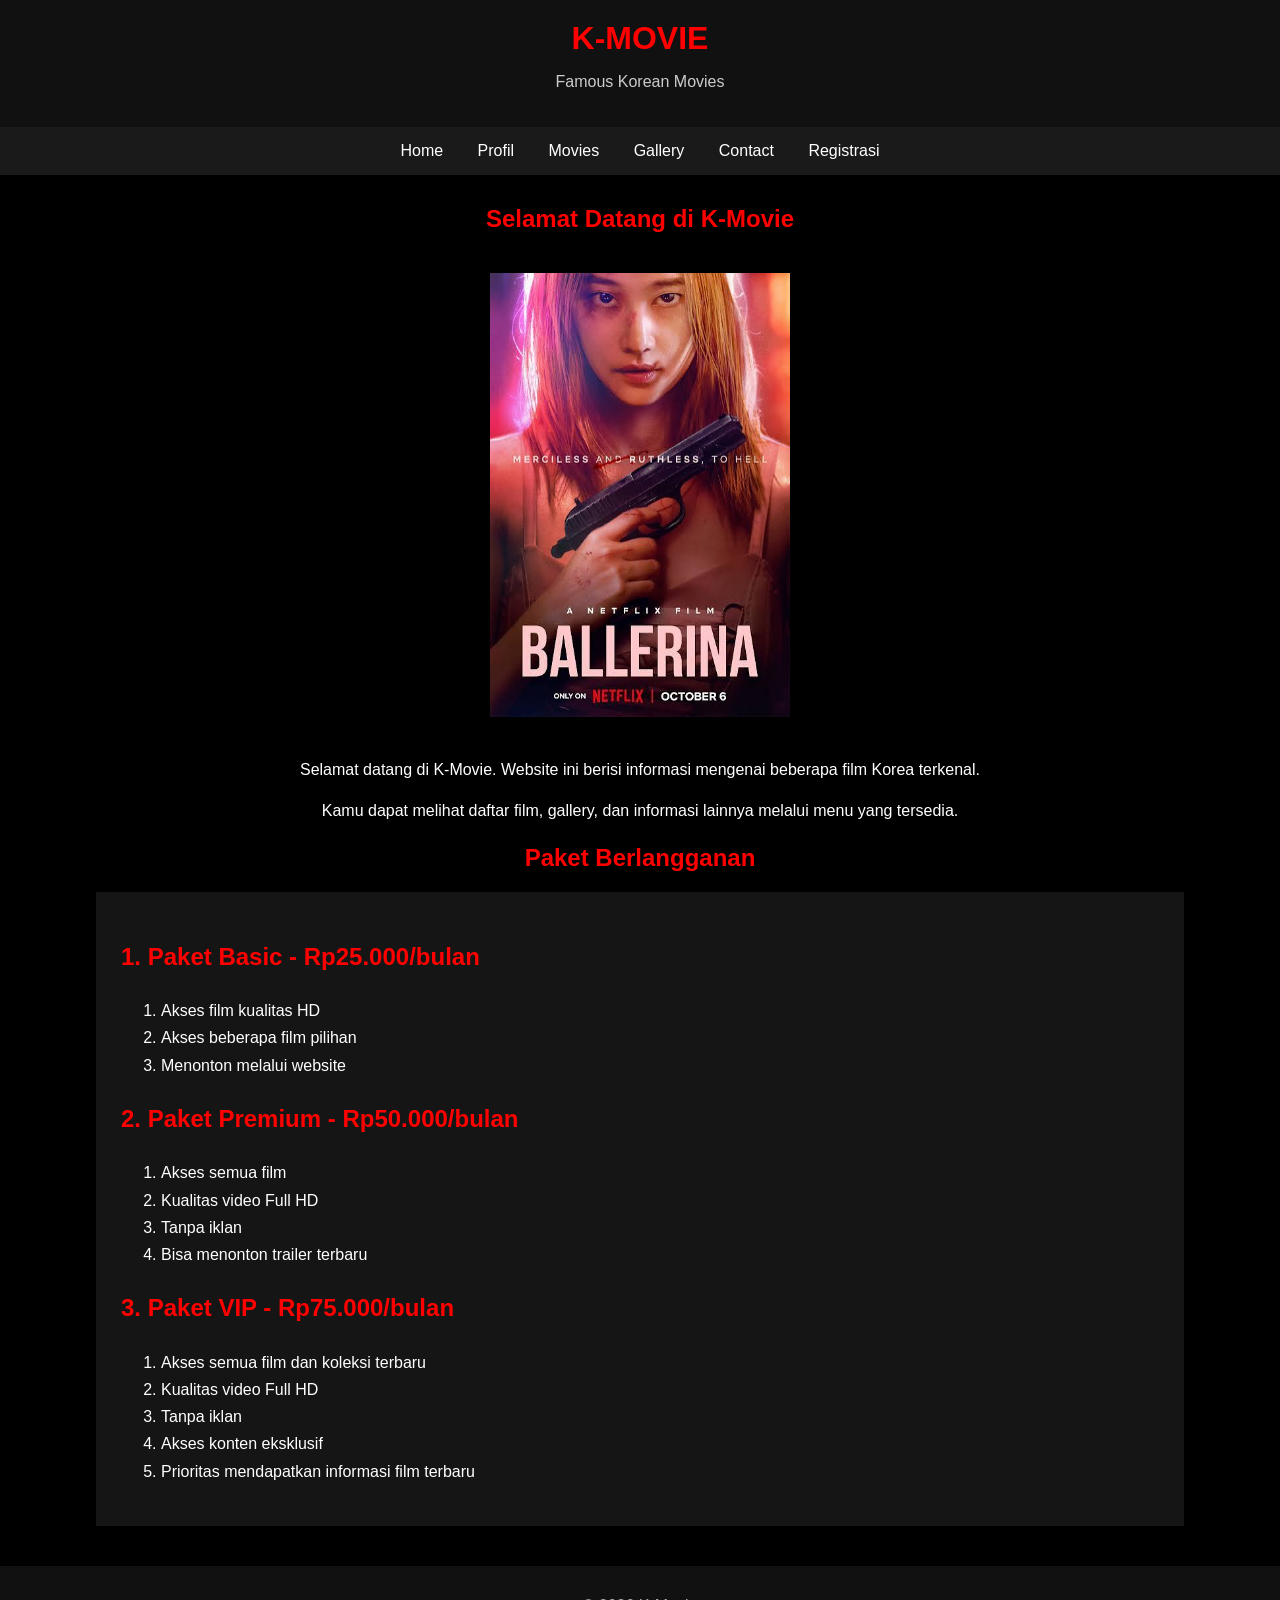
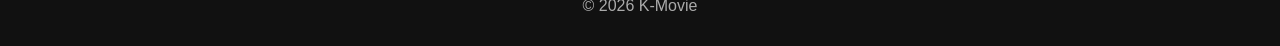
<file: index.html>
<!DOCTYPE html>
<html lang="id">

<head>
    <meta charset="UTF-8">
    <title>K-Movie - Home</title>
    <link rel="stylesheet" href="style.css">
    <link rel="icon" type="image/x-icon" href="logo-film.jpg">
</head>

<body>

    <header>
        <h1>K-MOVIE</h1>
        <p>Famous Korean Movies</p>
    </header>

    <nav>
        <a href="index.html">Home</a>
        <a href="profil.html">Profil</a>
        <a href="movies.html">Movies</a>
        <a href="gallery.html">Gallery</a>
        <a href="kontak.html">Contact</a>
        <a href="registrasi.html">Registrasi</a>
    </nav>

    <div class="container">

        <div class="home">

            <h2 class="judul">Selamat Datang di K-Movie</h2>

            <img src="ballerina.jpeg" alt="Korean Movie">

            <p>
                Selamat datang di K-Movie.
                Website ini berisi informasi mengenai
                beberapa film Korea terkenal.
            </p>

            <p>
                Kamu dapat melihat daftar film, gallery,
                dan informasi lainnya melalui menu yang tersedia.
            </p>

            

        </div>
        <h2 class="judul">Paket Berlangganan</h2>

        <div class="profil">

            <h2>1. Paket Basic - Rp25.000/bulan</h2>

            <ol>
                <li>Akses film kualitas HD</li>
                <li>Akses beberapa film pilihan</li>
                <li>Menonton melalui website</li>
            </ol>

            <h2>2. Paket Premium - Rp50.000/bulan</h2>

            <ol>
                <li>Akses semua film</li>
                <li>Kualitas video Full HD</li>
                <li>Tanpa iklan</li>
                <li>Bisa menonton trailer terbaru</li>
            </ol>

            <h2>3. Paket VIP - Rp75.000/bulan</h2>

            <ol>
                <li>Akses semua film dan koleksi terbaru</li>
                <li>Kualitas video Full HD</li>
                <li>Tanpa iklan</li>
                <li>Akses konten eksklusif</li>
                <li>Prioritas mendapatkan informasi film terbaru</li>
            </ol>

        </div>

    </div>

    <footer>
        <p>© 2026 K-Movie</p>
    </footer>

</body>

</html>
</file>
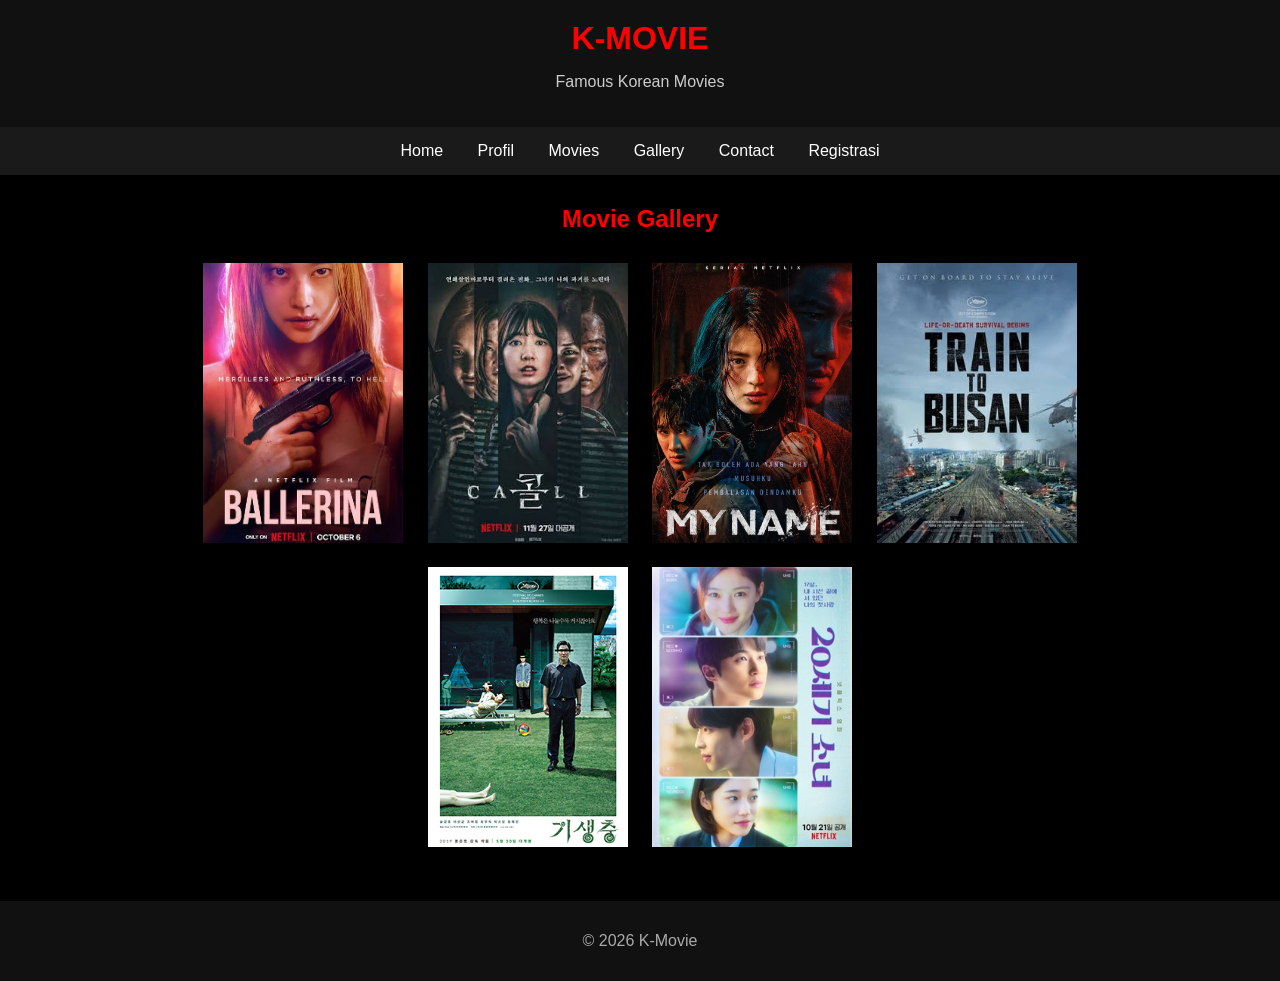
<file: gallery.html>
<!DOCTYPE html>
<html lang="id">

<head>
    <meta charset="UTF-8">
    <title>K-Movie - Gallery</title>
    <link rel="stylesheet" href="style.css">
    <link rel="icon" type="image/x-icon" href="logo-film.jpg">
</head>

<body>

    <header>
        <h1>K-MOVIE</h1>
        <p>Famous Korean Movies</p>
    </header>

    <nav>
        <a href="index.html">Home</a>
        <a href="profil.html">Profil</a>
        <a href="movies.html">Movies</a>
        <a href="gallery.html">Gallery</a>
        <a href="kontak.html">Contact</a>
        <a href="registrasi.html">Registrasi</a>
    </nav>

    <div class="container">

        <h2 class="judul">Movie Gallery</h2>

        <div class="gallery">

            <img src="ballerina.jpeg" alt="Ballerina">

            <img src="the call.jpeg" alt="The Call">

            <img src="Myname.jpg" alt="My Name">

            <img src="traintobusan.jpeg" alt="Train to Busan">

            <img src="Parasite.png" alt="Parasite">

            <img src="20th_Century_Girl.jpg" alt="20th Century Girl">

        </div>

    </div>

    <footer>
        <p>© 2026 K-Movie</p>
    </footer>

</body>

</html>
</file>
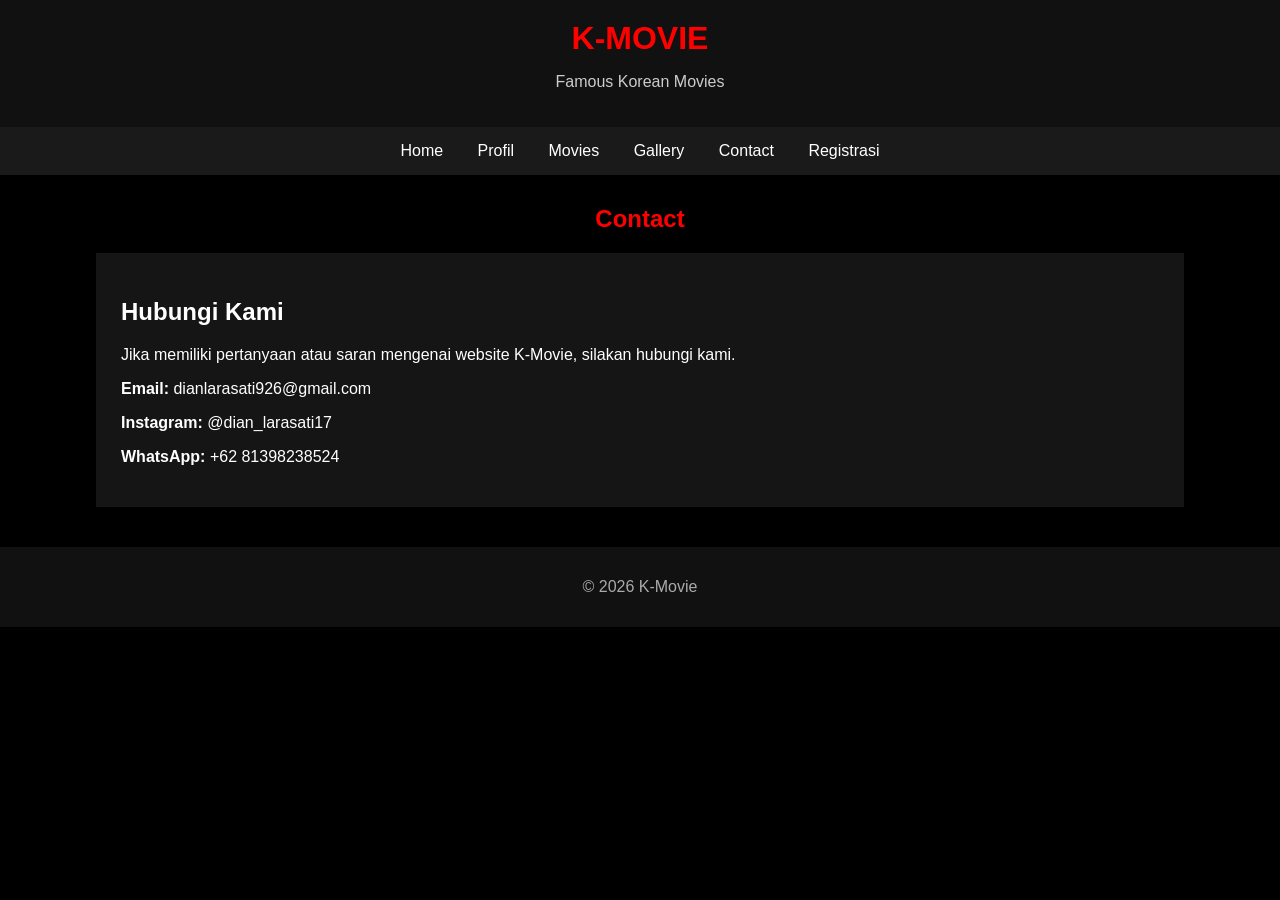
<file: kontak.html>
<!DOCTYPE html>
<html lang="id">

<head>
    <meta charset="UTF-8">
    <title>K-Movie - Contact</title>
    <link rel="stylesheet" href="style.css">
    <link rel="icon" type="image/x-icon" href="logo.jpg">
</head>

<body>

    <header>
        <h1>K-MOVIE</h1>
        <p>Famous Korean Movies</p>
    </header>

    <nav>
        <a href="index.html">Home</a>
        <a href="profil.html">Profil</a>
        <a href="movies.html">Movies</a>
        <a href="gallery.html">Gallery</a>
        <a href="kontak.html">Contact</a>
        <a href="registrasi.html">Registrasi</a>
    </nav>

    <div class="container">

        <h2 class="judul">Contact</h2>

        <div class="kontak">

            <h2>Hubungi Kami</h2>

            <p>
                Jika memiliki pertanyaan atau saran mengenai
                website K-Movie, silakan hubungi kami.
            </p>

            <p><b>Email:</b> dianlarasati926@gmail.com</p>

            <p><b>Instagram:</b> @dian_larasati17</p>

            <p><b>WhatsApp:</b> +62 81398238524</p>

        </div>

    </div>

    <footer>
        <p>© 2026 K-Movie</p>
    </footer>

</body>

</html>
</file>
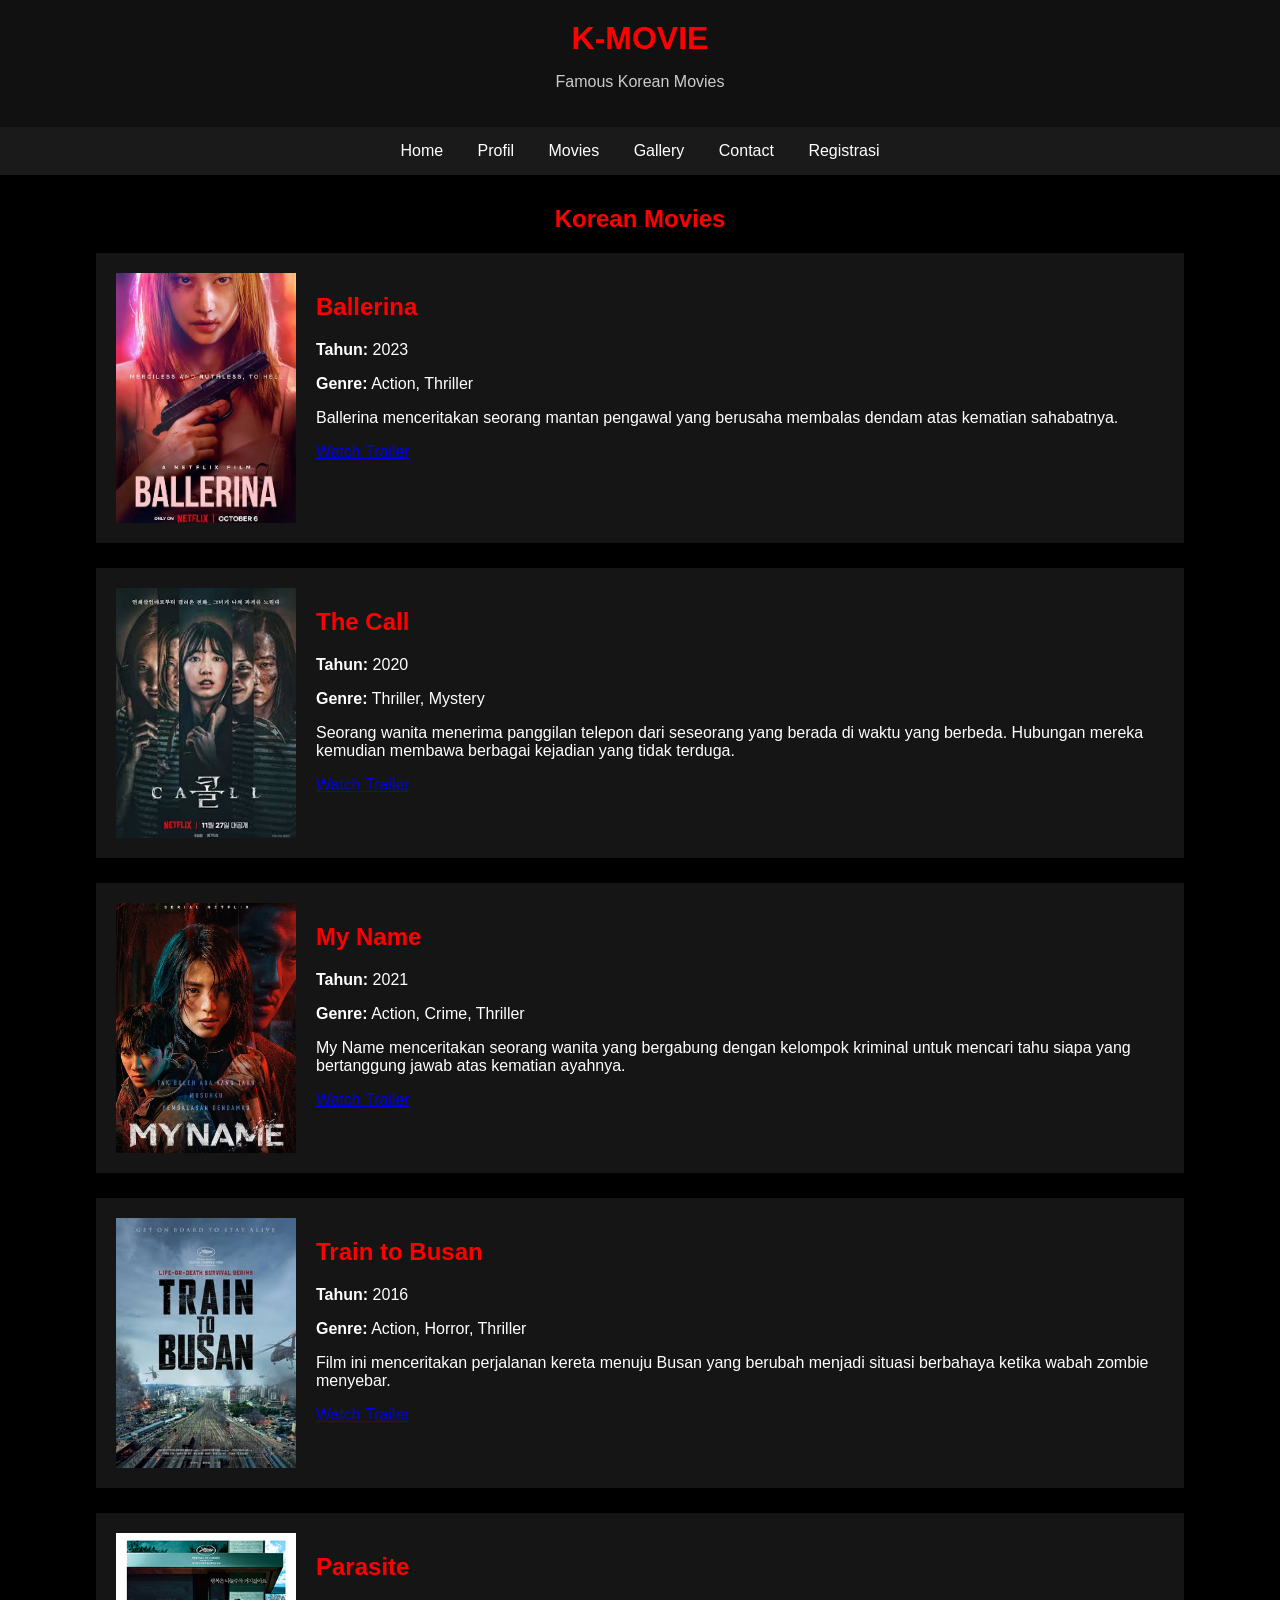
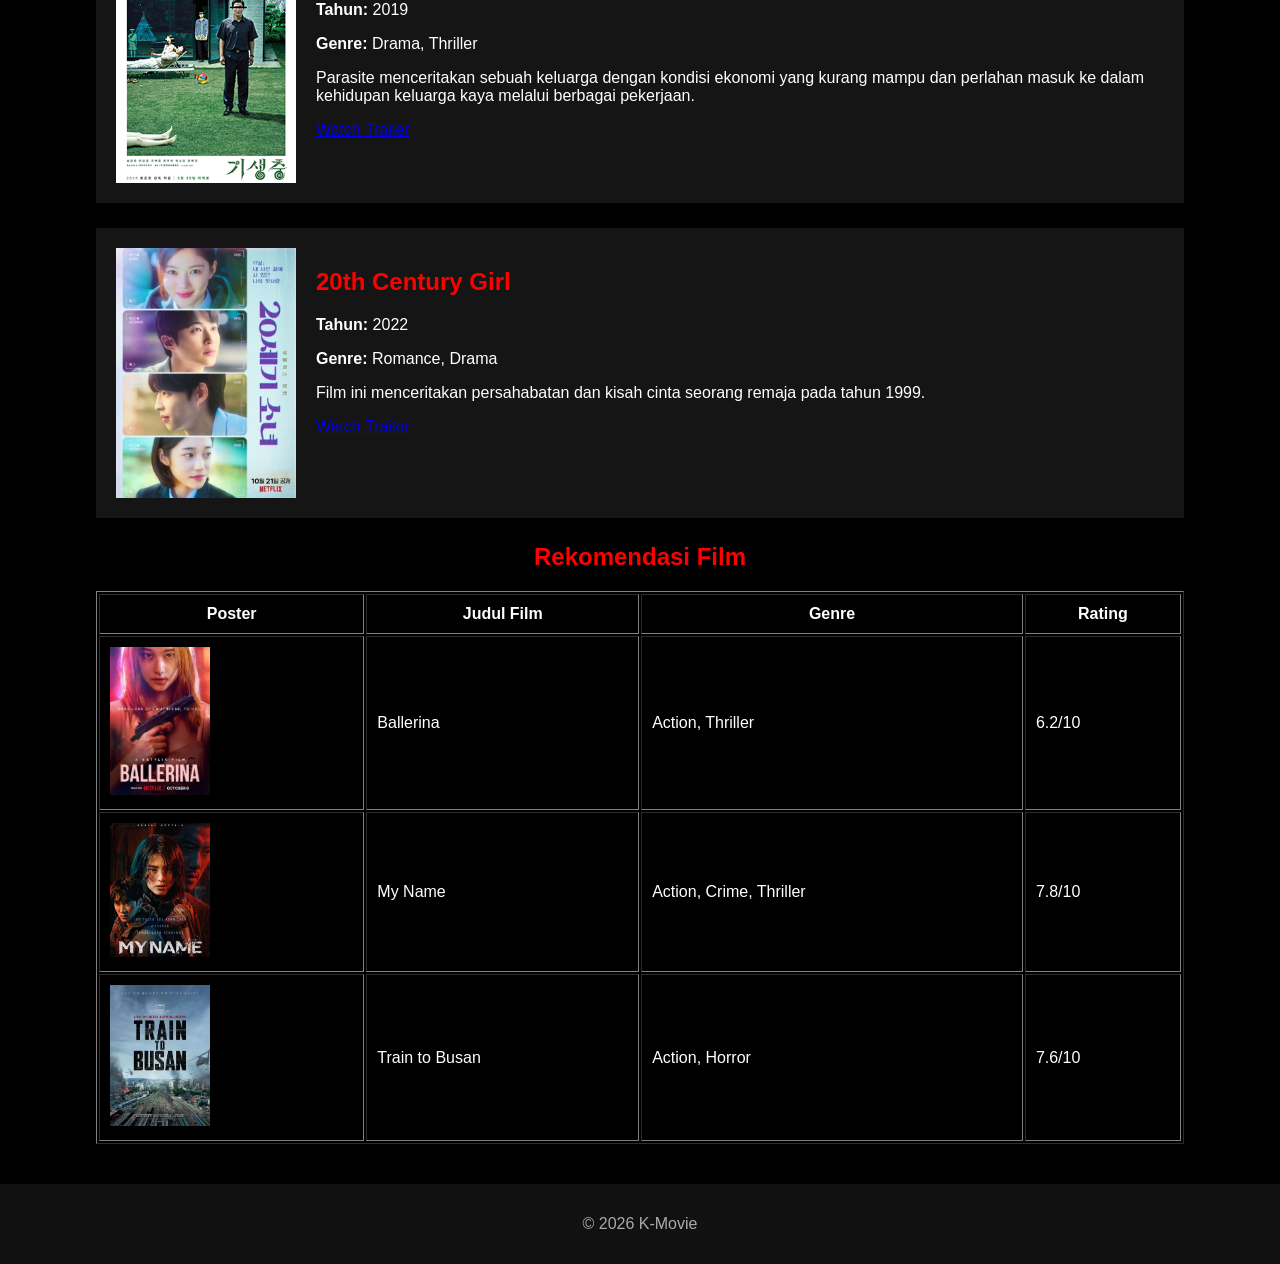
<file: movies.html>
<!DOCTYPE html>
<html lang="id">

<head>
    <meta charset="UTF-8">
    <title>K-Movie - Movies</title>
    <link rel="stylesheet" href="style.css">
    <link rel="icon" type="image/x-icon" href="logo-film.jpg">
</head>

<body>

    <header>
        <h1>K-MOVIE</h1>
        <p>Famous Korean Movies</p>
    </header>

    <nav>
        <a href="index.html">Home</a>
        <a href="profil.html">Profil</a>
        <a href="movies.html">Movies</a>
        <a href="gallery.html">Gallery</a>
        <a href="kontak.html">Contact</a>
        <a href="registrasi.html">Registrasi</a>
    </nav>

    <div class="container">

        <h2 class="judul">Korean Movies</h2>

        <!-- Ballerina -->
        <div class="movie">

            <img src="ballerina.jpeg" alt="Ballerina">

            <h2>Ballerina</h2>

            <p><b>Tahun:</b> 2023</p>
            <p><b>Genre:</b> Action, Thriller</p>

            <p>
                Ballerina menceritakan seorang mantan pengawal yang
                berusaha membalas dendam atas kematian sahabatnya.
            </p>
            <p>
                <a href="ballerina_trailer.mp4" target="_blank">Watch Trailer</a>
            </p>

        </div>

        <!-- The Call -->
        <div class="movie">

            <img src="the call.jpeg" alt="The Call">

            <h2>The Call</h2>

            <p><b>Tahun:</b> 2020</p>
            <p><b>Genre:</b> Thriller, Mystery</p>

            <p>
                Seorang wanita menerima panggilan telepon dari
                seseorang yang berada di waktu yang berbeda.
                Hubungan mereka kemudian membawa berbagai kejadian
                yang tidak terduga.
            </p>
            <p>
                <a href="thecall_trailer.mp4" target="_blank">Watch Trailer</a>
            </p>

        </div>

        <!-- My Name -->
        <div class="movie">

            <img src="Myname.jpg" alt="My Name">

            <h2>My Name</h2>

            <p><b>Tahun:</b> 2021</p>
            <p><b>Genre:</b> Action, Crime, Thriller</p>

            <p>
                My Name menceritakan seorang wanita yang bergabung
                dengan kelompok kriminal untuk mencari tahu siapa
                yang bertanggung jawab atas kematian ayahnya.
            </p>
            <p>
                <a href="myname_trailer.mp4" target="_blank">Watch Trailer</a>
            </p>

        </div>

        <!-- Train to Busan -->
        <div class="movie">

            <img src="traintobusan.jpeg" alt="Train to Busan">

            <h2>Train to Busan</h2>

            <p><b>Tahun:</b> 2016</p>
            <p><b>Genre:</b> Action, Horror, Thriller</p>

            <p>
                Film ini menceritakan perjalanan kereta menuju Busan
                yang berubah menjadi situasi berbahaya ketika wabah
                zombie menyebar.
            </p>
            <p>
                <a href="traintobusan_trailer.mp4" target="_blank">Watch Trailer</a>
            </p>

        </div>

        <!-- Parasite -->
        <div class="movie">

            <img src="Parasite.png" alt="Parasite">

            <h2>Parasite</h2>

            <p><b>Tahun:</b> 2019</p>
            <p><b>Genre:</b> Drama, Thriller</p>

            <p>
                Parasite menceritakan sebuah keluarga dengan kondisi
                ekonomi yang kurang mampu dan perlahan masuk ke dalam
                kehidupan keluarga kaya melalui berbagai pekerjaan.
            </p>
            <p>
                <a href="parasite_trailer.mp4" target="_blank">Watch Trailer</a>
            </p>

        </div>

        <!-- 20th Century Girl -->
        <div class="movie">

            <img src="20th_Century_Girl.jpg" alt="20th Century Girl">

            <h2>20th Century Girl</h2>

            <p><b>Tahun:</b> 2022</p>
            <p><b>Genre:</b> Romance, Drama</p>

            <p>
                Film ini menceritakan persahabatan dan kisah cinta
                seorang remaja pada tahun 1999.
            </p>
            <p>
                <a href="20thcenturygirl_trailer.mp4" target="_blank">Watch Trailer</a>
            </p>

        </div>

        <h2 class="judul">Rekomendasi Film</h2>
        
        <table border="1" width="100%" cellpadding="10">
            <tr>
                <th>Poster</th>
                <th>Judul Film</th>
                <th>Genre</th>
                <th>Rating</th>
            </tr>

            <tr>
                <td>
                    <img src="ballerina.jpeg" width="100">
                </td>
                <td>Ballerina</td>
                <td>Action, Thriller</td>
                <td>6.2/10</td>
            </tr>

            <tr>
                <td>
                    <img src="Myname.jpg" width="100">
                </td>
                <td>My Name</td>
                <td>Action, Crime, Thriller</td>
                <td>7.8/10</td>
            </tr>

            <tr>
                <td>
                    <img src="traintobusan.jpeg" width="100">
                </td>
                <td>Train to Busan</td>
                <td>Action, Horror</td>
                <td>7.6/10</td>
            </tr>

        </table>

    </div>

    <footer>
        <p>© 2026 K-Movie</p>
    </footer>

</body>

</html>
</file>
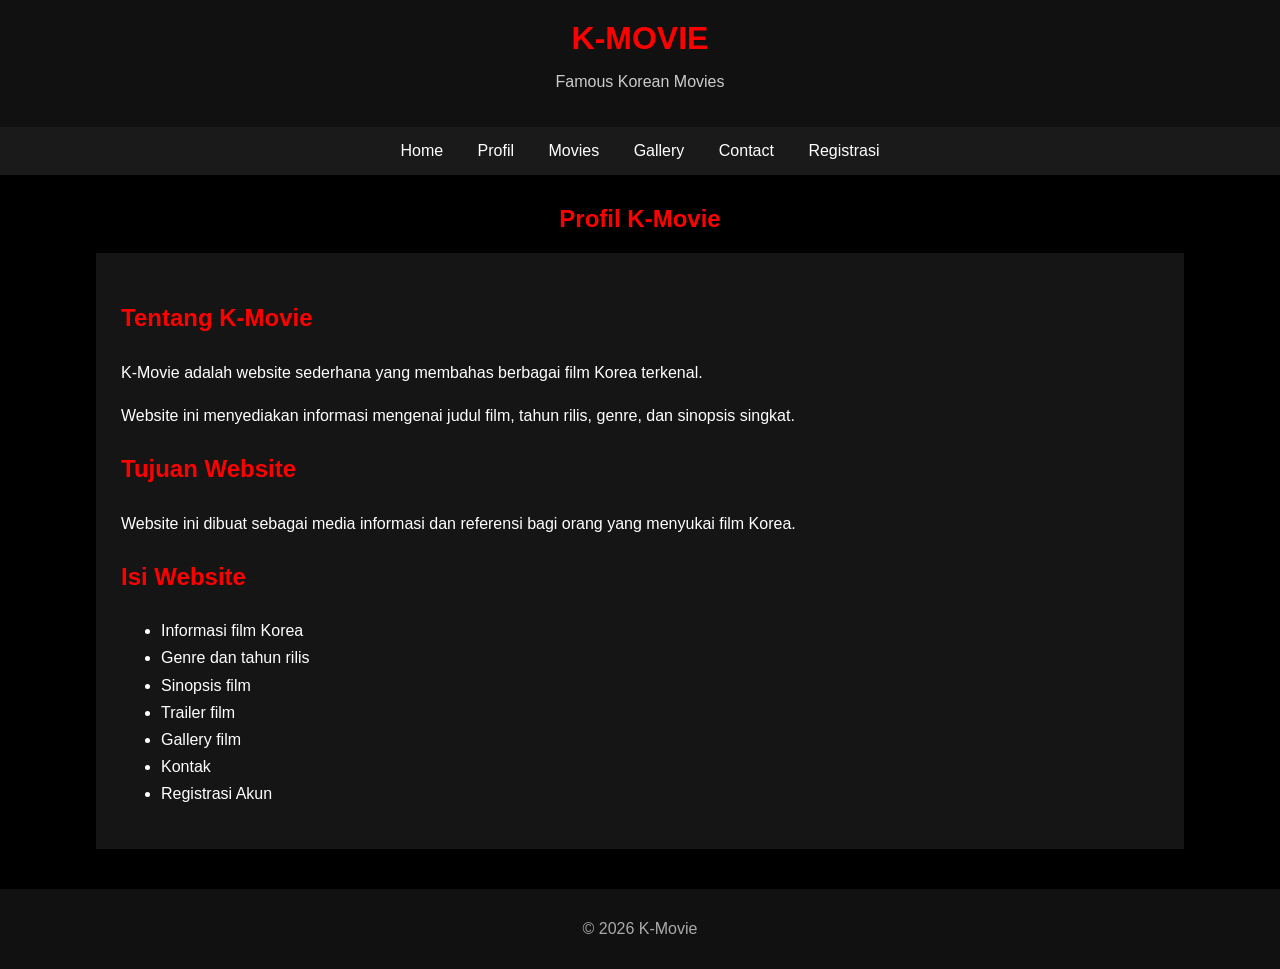
<file: profil.html>
<!DOCTYPE html>
<html lang="id">

<head>
    <meta charset="UTF-8">
    <title>K-Movie - Profil</title>
    <link rel="stylesheet" href="style.css">
    <link rel="icon" type="image/x-icon" href="logo-film.jpg">
</head>

<body>

    <header>
        <h1>K-MOVIE</h1>
        <p>Famous Korean Movies</p>
    </header>

    <nav>
        <a href="index.html">Home</a>
        <a href="profil.html">Profil</a>
        <a href="movies.html">Movies</a>
        <a href="gallery.html">Gallery</a>
        <a href="kontak.html">Contact</a>
        <a href="registrasi.html">Registrasi</a>
    </nav>

    <div class="container">

        <h2 class="judul">Profil K-Movie</h2>

        <div class="profil">

            <h2>Tentang K-Movie</h2>

            <p>
                K-Movie adalah website sederhana yang membahas
                berbagai film Korea terkenal.
            </p>

            <p>
                Website ini menyediakan informasi mengenai judul film,
                tahun rilis, genre, dan sinopsis singkat.
            </p>

            <h2>Tujuan Website</h2>

            <p>
                Website ini dibuat sebagai media informasi dan
                referensi bagi orang yang menyukai film Korea.
            </p>

            <h2>Isi Website</h2>

            <ul>
                <li>Informasi film Korea</li>
                <li>Genre dan tahun rilis</li>
                <li>Sinopsis film</li>
                <li>Trailer film</li>
                <li>Gallery film</li>
                <li>Kontak</li>
                <li>Registrasi Akun</li>
            </ul>

        </div>

    </div>

    <footer>
        <p>© 2026 K-Movie</p>
    </footer>

</body>

</html>
</file>
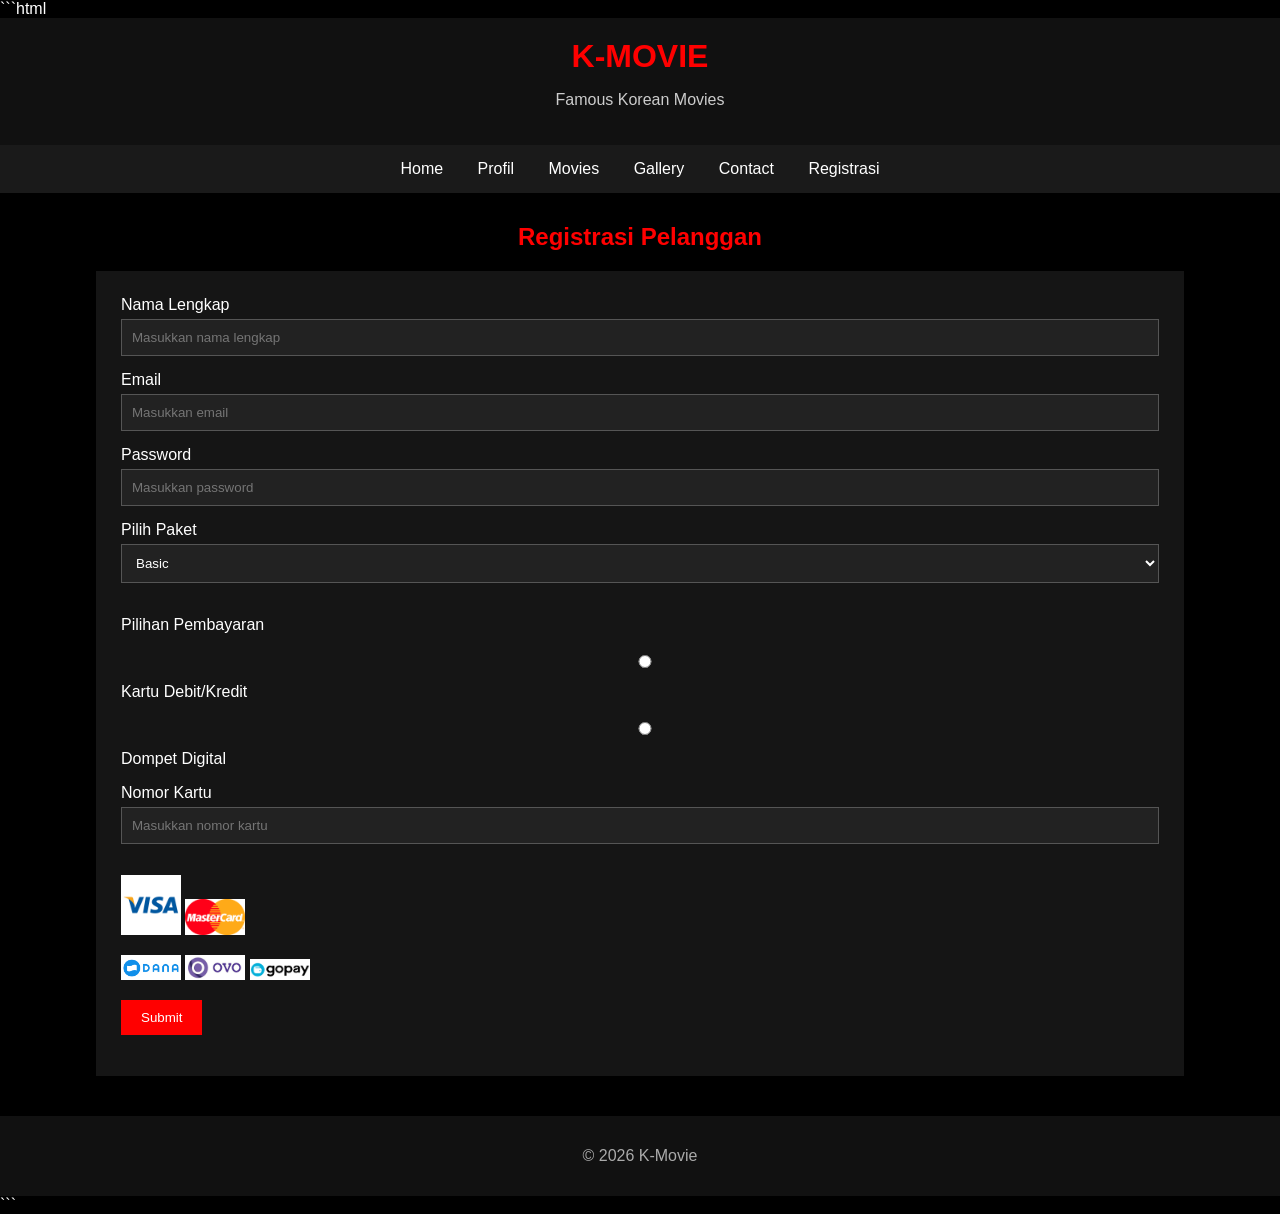
<file: registrasi.html>
```html
<!DOCTYPE html>
<html lang="id">

<head>
    <meta charset="UTF-8">
    <title>K-Movie - Registrasi</title>
    <link rel="stylesheet" href="style.css">
    <link rel="icon" type="image/x-icon" href="logo-film.jpg">
</head>

<body>

    <header>
        <h1>K-MOVIE</h1>
        <p>Famous Korean Movies</p>
    </header>

    <nav>
        <a href="index.html">Home</a>
        <a href="profil.html">Profil</a>
        <a href="movies.html">Movies</a>
        <a href="gallery.html">Gallery</a>
        <a href="kontak.html">Contact</a>
        <a href="registrasi.html">Registrasi</a>
    </nav>

    <div class="container">

        <h2 class="judul">Registrasi Pelanggan</h2>

        <div class="kontak">

            <form>

                <label>Nama Lengkap</label>
                <input type="text" name="nama" placeholder="Masukkan nama lengkap">

                <label>Email</label>
                <input type="email" name="email" placeholder="Masukkan email">

                <label>Password</label>
                <input type="password" name="password" placeholder="Masukkan password">

                <label>Pilih Paket</label>
                <select name="paket">
                    <option>Basic</option>
                    <option>Premium</option>
                    <option>VIP</option>
                </select>

                <br><br>

                <label>Pilihan Pembayaran</label>

                <p>
                    <input type="radio" name="pembayaran" value="kartu">
                    Kartu Debit/Kredit
                </p>

                <p>
                    <input type="radio" name="pembayaran" value="dompet">
                    Dompet Digital
                </p>

                <label>Nomor Kartu</label>
                <input type="text" name="kartu" placeholder="Masukkan nomor kartu">

                <p>
                    <img src="visa_logo.png" width="60">
                    <img src="mastercard_logo.png" width="60">
                </p>

                <p>
                        <img src="dana_logo.png" width="60">
                        <img src="ovo_logo.jpeg" width="60">
                        <img src="gopay_logo.png" width="60">
                </p>

                <button type="submit">Submit</button>

            </form>

        </div>

    </div>

    <footer>
        <p>© 2026 K-Movie</p>
    </footer>

</body>

</html>
```
</file>
<file: style.css>
body {
    margin: 0;
    font-family: Arial, sans-serif;
    background-color: #000000;
    color: white;
}

/* Header */
header {
    background-color: #111111;
    text-align: center;
    padding: 20px;
}

header h1 {
    margin: 0;
    color: red;
}

header p {
    color: #cccccc;
}

/* Navigasi */
nav {
    background-color: #1a1a1a;
    text-align: center;
    padding: 15px;
}

nav a {
    color: white;
    text-decoration: none;
    margin: 15px;
}

nav a:hover {
    color: red;
}

/* Isi halaman */
.container {
    width: 85%;
    margin: 30px auto;
}

.judul {
    text-align: center;
    color: red;
}

/* Home */
.home {
    text-align: center;
}

.home img {
    width: 300px;
    margin: 20px;
}

.home p {
    line-height: 1.6;
}

/* Profil */
.profil {
    background-color: #151515;
    padding: 25px;
    line-height: 1.7;
}

.profil h2 {
    color: red;
}

/* Movies */
.movie {
    background-color: #151515;
    padding: 20px;
    margin-bottom: 25px;
    overflow: auto;
}

.movie img {
    width: 180px;
    height: 250px;
    object-fit: cover;
    float: left;
    margin-right: 20px;
}

.movie h2 {
    color: red;
}

/* Gallery */
.gallery {
    text-align: center;
}

.gallery img {
    width: 200px;
    height: 280px;
    object-fit: cover;
    margin: 10px;
}

/* Kontak */
.kontak {
    background-color: #151515;
    padding: 25px;
}

input,
textarea {
    width: 100%;
    padding: 10px;
    margin-top: 5px;
    margin-bottom: 15px;
    background-color: #222222;
    color: white;
    border: 1px solid #555555;
}

select {
    width: 100%;
    padding: 10px;
    margin-top: 5px;
    margin-bottom: 15px;
    background-color: #222222;
    color: white;
    border: 1px solid #555555;
}

button {
    background-color: red;
    color: white;
    border: none;
    padding: 10px 20px;
}

/* Footer */
footer {
    background-color: #111111;
    text-align: center;
    padding: 15px;
    margin-top: 40px;
    color: #aaaaaa;
}
</file>
